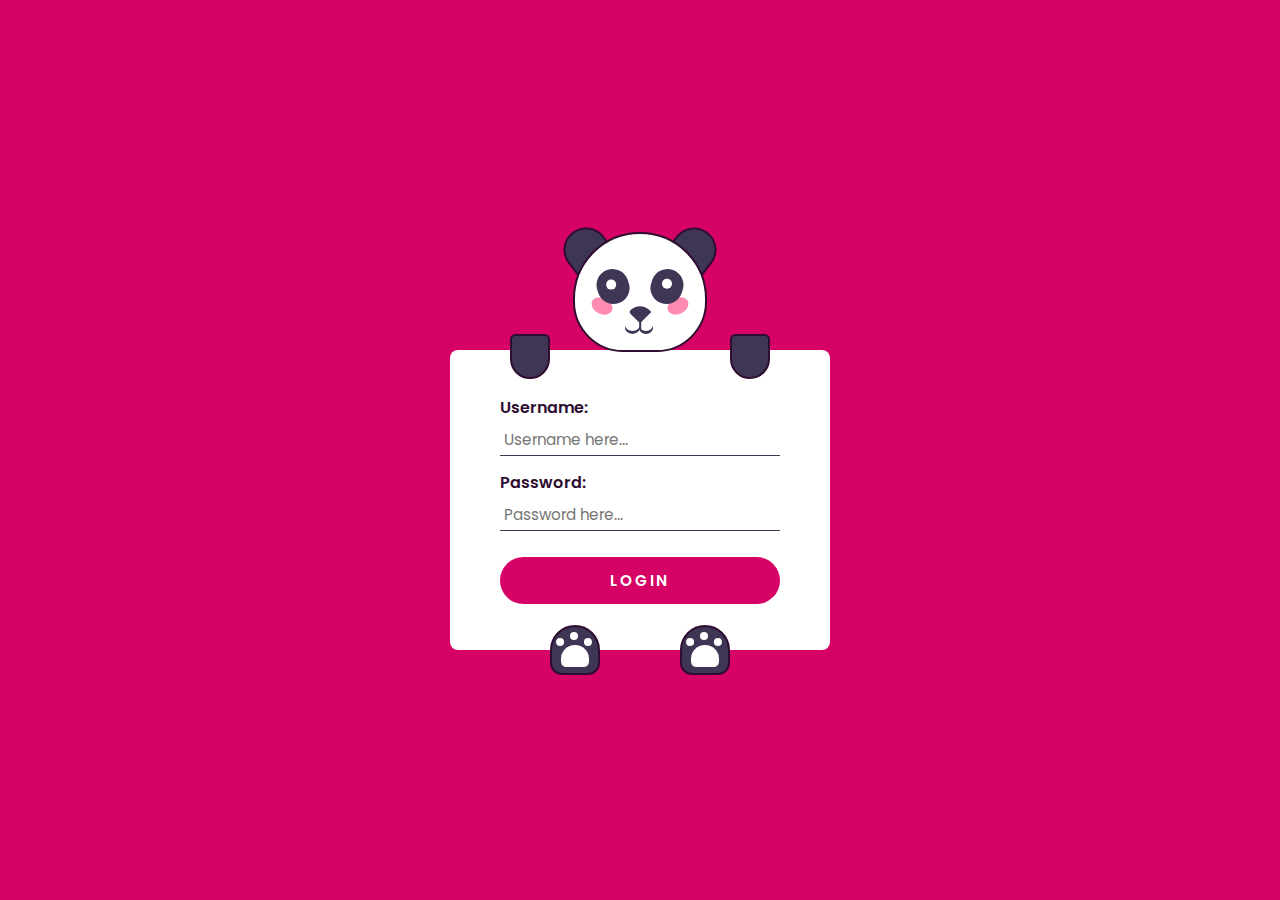
<file: ip.html>
<!DOCTYPE html>
<html lang="en">
  <head>
    <meta name="viewport" content="width=device-width, initial-scale=1.0" />
    <title>Interactive Panda Form</title>
    <!-- Google Font -->
    <link
      href="https://fonts.googleapis.com/css2?family=Poppins:wght@400;600&display=swap"
      rel="stylesheet"
    />
    <!-- Stylesheet -->
    <link rel="stylesheet" href="assets/css/ip.css" />
    <style>
      /* Style for the message */
      .login-message {
        position: absolute;
        top: 20px;
        left: 50%;
        transform: translateX(-50%);
        color: #ffffff;
        background-color: #f44336; /* Red background */
        padding: 15px 30px;
        font-size: 18px;
        font-weight: bold;
        border-radius: 5px;
        text-align: center;
        display: none; /* Initially hide the message */
        z-index: 1000; /* Ensure it appears above other elements */
      }
    </style>
  </head>
  <body>
    <!-- Message at the top of the page -->
    <div class="login-message" id="loginMessage">
      You need to Login First!
    </div>

    <div class="container">
      <form action="login.php" method="POST">
        <label for="username">Username:</label>
        <input type="text" id="username" name="username" placeholder="Username here..." required />

        <label for="password">Password:</label>
        <input type="password" id="password" name="password" placeholder="Password here..." required />

        <button type="submit">Login</button>
      </form>
      <div class="ear-l"></div>
      <div class="ear-r"></div>
      <div class="panda-face">
        <div class="blush-l"></div>
        <div class="blush-r"></div>
        <div class="eye-l">
          <div class="eyeball-l"></div>
        </div>
        <div class="eye-r">
          <div class="eyeball-r"></div>
        </div>
        <div class="nose"></div>
        <div class="mouth"></div>
      </div>
      <div class="hand-l"></div>
      <div class="hand-r"></div>
      <div class="paw-l"></div>
      <div class="paw-r"></div>
    </div>

    <!-- Script -->
    <script src="assets/js/ipp.js"></script>

    <script>
      // Display the login message if the URL has a "login" parameter in the query string
      window.onload = function () {
        const urlParams = new URLSearchParams(window.location.search);
        if (urlParams.has('login') && urlParams.get('login') === 'false') {
          var message = document.getElementById("loginMessage");
          message.style.display = "block"; // Show the message
    
          // Hide the message after 3 seconds
          setTimeout(function () {
            message.style.display = "none"; // Hide the message
          }, 3000); // 3000 milliseconds = 3 seconds
        }
      };
    </script>
    
  </body>
</html>
</file>
<file: assets/css/ip.css>
* {
    padding: 0;
    margin: 0;
    box-sizing: border-box;
    font-family: "Poppins", sans-serif;
  }
  body {
    background-color: #d60265;
  }
  .container {
    height: 31.25em;
    width: 31.25em;
    position: absolute;
    transform: translate(-50%, -50%);
    top: 50%;
    left: 50%;
  }
  form {
    width: 23.75em;
    height: 18.75em;
    background-color: #ffffff;
    position: absolute;
    transform: translate(-50%, -50%);
    top: calc(50% + 3.1em);
    left: 50%;
    padding: 0 3.1em;
    display: flex;
    flex-direction: column;
    justify-content: center;
    border-radius: 0.5em;
  }
  form label {
    display: block;
    margin-bottom: 0.2em;
    font-weight: 600;
    color: #2e0d30;
  }
  form input {
    font-size: 0.95em;
    font-weight: 400;
    color: #3f3554;
    padding: 0.3em;
    border: none;
    border-bottom: 0.12em solid #3f3554;
    outline: none;
  }
  form input:focus {
    border-color: #d60265;
  }
  form input:not(:last-child) {
    margin-bottom: 0.9em;
  }
  form button {
    font-size: 0.95em;
    padding: 0.8em 0;
    border-radius: 2em;
    border: none;
    outline: none;
    background-color: #d60265;
    color: #ffffff;
    text-transform: uppercase;
    font-weight: 600;
    letter-spacing: 0.15em;
    margin-top: 0.8em;
  }
  .panda-face {
    height: 7.5em;
    width: 8.4em;
    background-color: #ffffff;
    border: 0.18em solid #2e0d30;
    border-radius: 7.5em 7.5em 5.62em 5.62em;
    position: absolute;
    top: 2em;
    margin: auto;
    left: 0;
    right: 0;
  }
  .ear-l,
  .ear-r {
    background-color: #3f3554;
    height: 2.5em;
    width: 2.81em;
    border: 0.18em solid #2e0d30;
    border-radius: 2.5em 2.5em 0 0;
    top: 1.75em;
    position: absolute;
  }
  .ear-l {
    transform: rotate(-38deg);
    left: 10.75em;
  }
  .ear-r {
    transform: rotate(38deg);
    right: 10.75em;
  }
  .blush-l,
  .blush-r {
    background-color: #ff8bb1;
    height: 1em;
    width: 1.37em;
    border-radius: 50%;
    position: absolute;
    top: 4em;
  }
  .blush-l {
    transform: rotate(25deg);
    left: 1em;
  }
  .blush-r {
    transform: rotate(-25deg);
    right: 1em;
  }
  .eye-l,
  .eye-r {
    background-color: #3f3554;
    height: 2.18em;
    width: 2em;
    border-radius: 2em;
    position: absolute;
    top: 2.18em;
  }
  .eye-l {
    left: 1.37em;
    transform: rotate(-20deg);
  }
  .eye-r {
    right: 1.37em;
    transform: rotate(20deg);
  }
  .eyeball-l,
  .eyeball-r {
    height: 0.6em;
    width: 0.6em;
    background-color: #ffffff;
    border-radius: 50%;
    position: absolute;
    left: 0.6em;
    top: 0.6em;
    transition: 1s all;
  }
  .eyeball-l {
    transform: rotate(20deg);
  }
  .eyeball-r {
    transform: rotate(-20deg);
  }
  .nose {
    height: 1em;
    width: 1em;
    background-color: #3f3554;
    position: absolute;
    top: 4.37em;
    margin: auto;
    left: 0;
    right: 0;
    border-radius: 1.2em 0 0 0.25em;
    transform: rotate(45deg);
  }
  .nose:before {
    content: "";
    position: absolute;
    background-color: #3f3554;
    height: 0.6em;
    width: 0.1em;
    transform: rotate(-45deg);
    top: 0.75em;
    left: 1em;
  }
  .mouth,
  .mouth:before {
    height: 0.75em;
    width: 0.93em;
    background-color: transparent;
    position: absolute;
    border-radius: 50%;
    box-shadow: 0 0.18em #3f3554;
  }
  .mouth {
    top: 5.31em;
    left: 3.12em;
  }
  .mouth:before {
    content: "";
    position: absolute;
    left: 0.87em;
  }
  .hand-l,
  .hand-r {
    background-color: #3f3554;
    height: 2.81em;
    width: 2.5em;
    border: 0.18em solid #2e0d30;
    border-radius: 0.6em 0.6em 2.18em 2.18em;
    transition: 1s all;
    position: absolute;
    top: 8.4em;
  }
  .hand-l {
    left: 7.5em;
  }
  .hand-r {
    right: 7.5em;
  }
  .paw-l,
  .paw-r {
    background-color: #3f3554;
    height: 3.12em;
    width: 3.12em;
    border: 0.18em solid #2e0d30;
    border-radius: 2.5em 2.5em 1.2em 1.2em;
    position: absolute;
    top: 26.56em;
  }
  .paw-l {
    left: 10em;
  }
  .paw-r {
    right: 10em;
  }
  .paw-l:before,
  .paw-r:before {
    position: absolute;
    content: "";
    background-color: #ffffff;
    height: 1.37em;
    width: 1.75em;
    top: 1.12em;
    left: 0.55em;
    border-radius: 1.56em 1.56em 0.6em 0.6em;
  }
  .paw-l:after,
  .paw-r:after {
    position: absolute;
    content: "";
    background-color: #ffffff;
    height: 0.5em;
    width: 0.5em;
    border-radius: 50%;
    top: 0.31em;
    left: 1.12em;
    box-shadow: 0.87em 0.37em #ffffff, -0.87em 0.37em #ffffff;
  }
  @media screen and (max-width: 500px) {
    .container {
      font-size: 14px;
    }
  }
</file>
